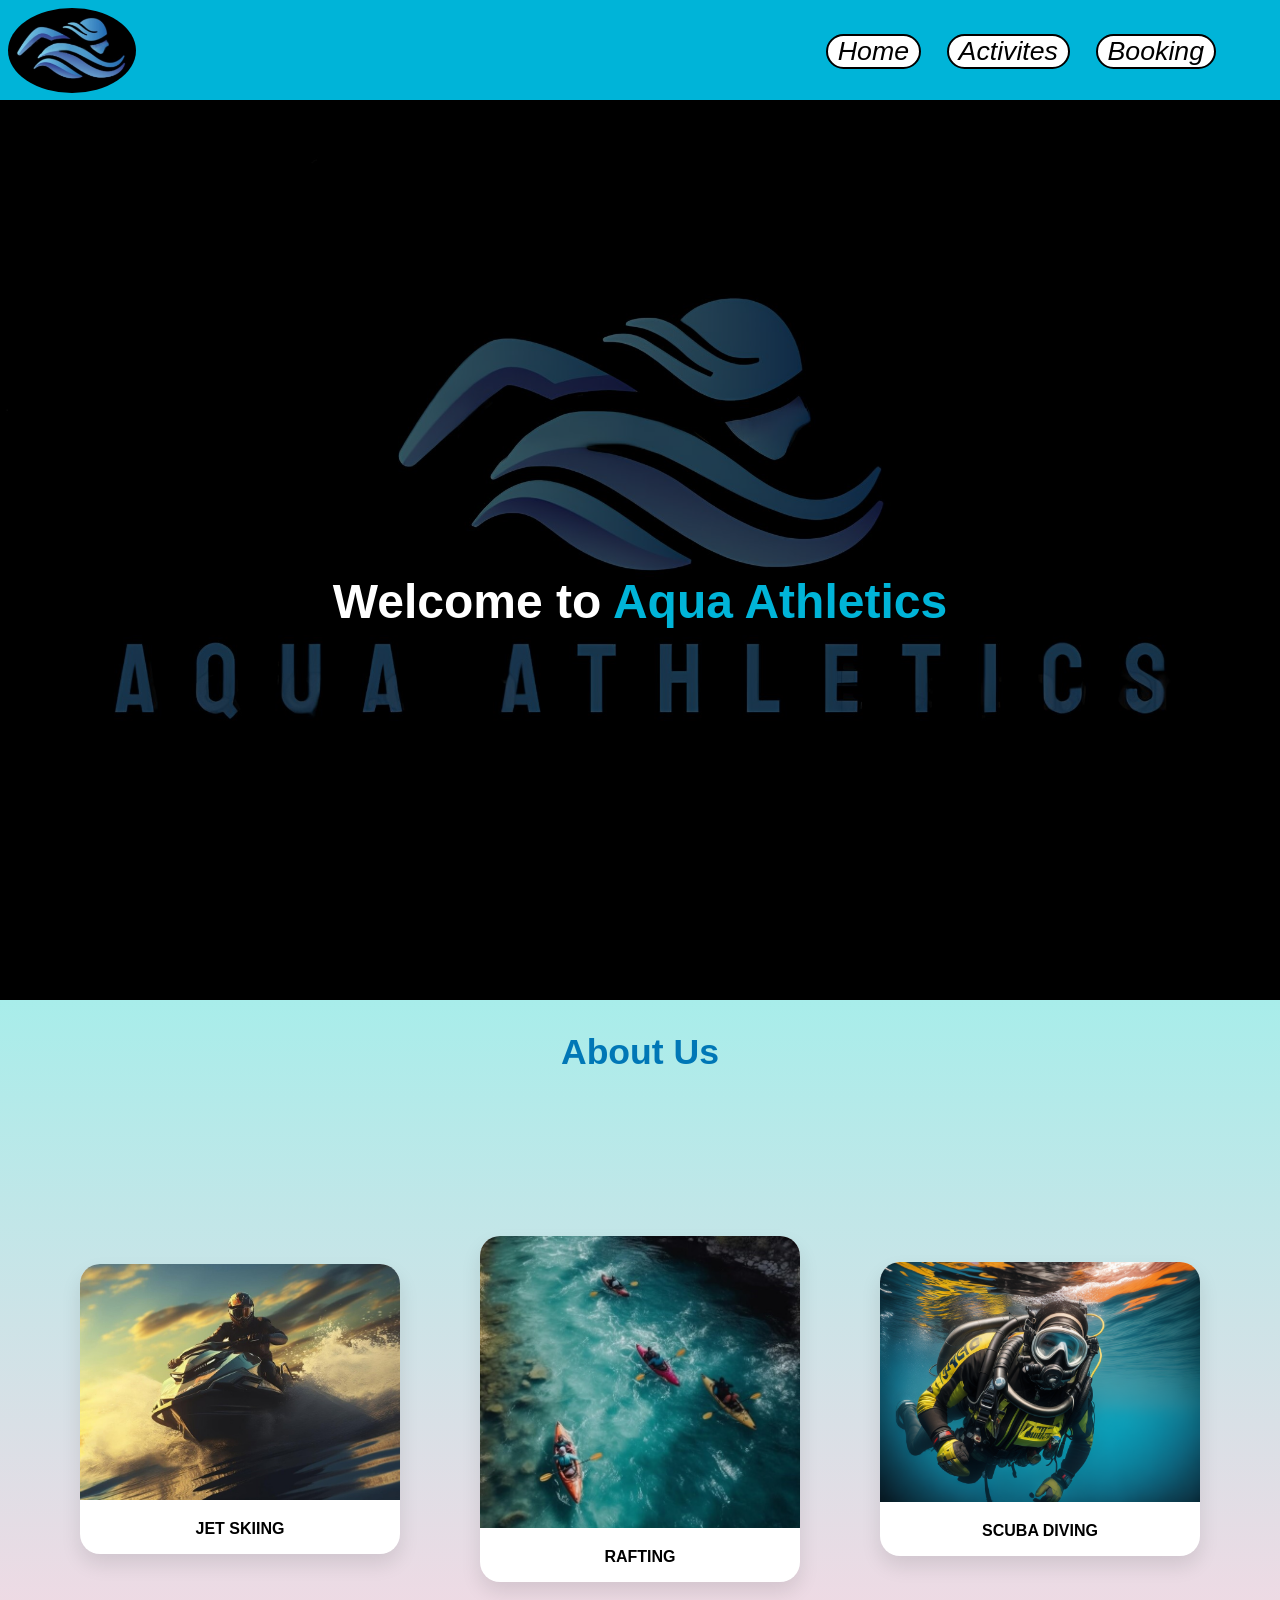
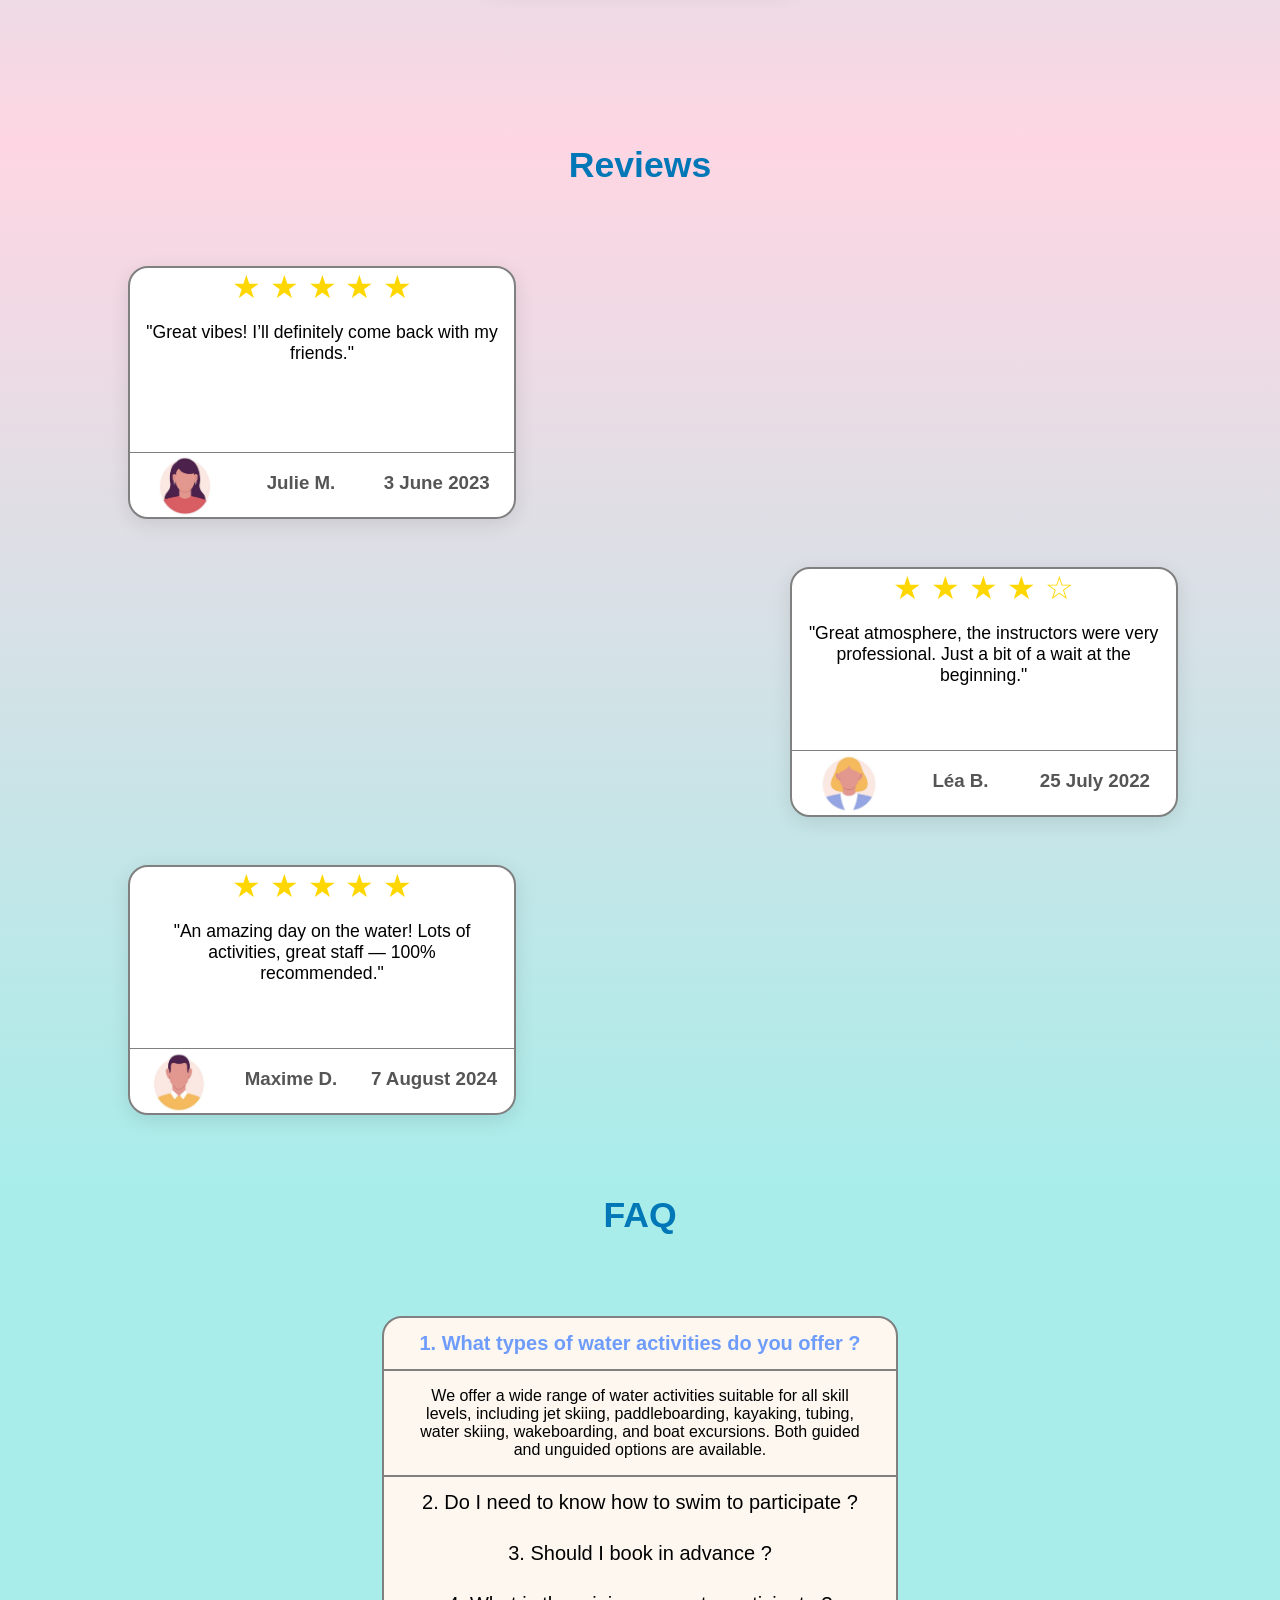
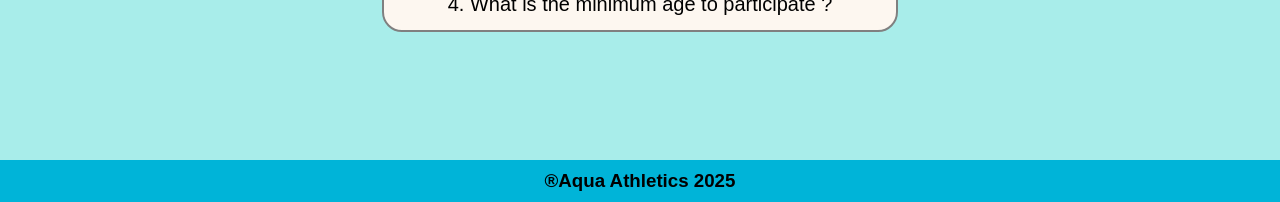
<file: index.html>
<!DOCTYPE html>
<html lang="fr">
<head>
    <meta charset="UTF-8">
    <meta name="viewport" content="width=device-width, initial-scale=1.0">
    <link rel="stylesheet" href="main.css" media="screen" />
    <link rel="shortcut icon" href="image/logo_aqua.jpg" type="image/x-icon">
    <script src = "script.js"></script>
    <title>Aqua Athletics</title>
</head>
<body>
    <header>
        <nav>
            <div>
                <a href="#"><img src="image/logo_aqua.jpg" alt="Logo"></a>
            </div>
            <div>
                <a href="#">Home</a>
                <a href="./activites.html">Activites</a>
                <a href="./contact.html">Booking</a>
            </div>
        </nav>
    </header>

    <div class="placeholder"></div>

    <section class="accueil">
        <div class="hero">
            <div class="overlay">
              <h1>Welcome to <span>Aqua Athletics</span></h1>
            </div>
        </div>
    </section>

    <section class="bio">
        <h2>About Us</h2>
        <div class="conteneur">
            <div>
                <img src="image/jet_ski_2.jpg" alt="jet ski">
                <p>JET SKIING</p>
            </div>
            <div>
                <img src="image/rafting_main.jpg" alt="rafting">
                <p>RAFTING</p>
            </div>
            <div>
                <img src="image/plonger.png" alt="scuba diving">
                <p>SCUBA DIVING</p>
            </div>
        </div>
    </section>

    <section class="avis">
        <h2> Reviews </h2>
        <div class="review">
            <div>★ ★ ★ ★ ★</div>
            <p> "Great vibes! I’ll definitely come back with my friends." </p>
            <div class="conteneur_2">
                <img src="image/femme1.jpg" alt="pp1">
                <h3>Julie M.</h3>
                <h3>3 June 2023</h3>
            </div>
        </div>
        <div class="review">
            <div>★ ★ ★ ★ ☆</div>
            <p> "Great atmosphere, the instructors were very professional. Just a bit of a wait at the beginning." </p>
            <div class="conteneur_2">
                <img src="image/femme2.jpg" alt="pp2">
                <h3>Léa B.</h3>
                <h3>25 July 2022</h3>
            </div>
        </div>
        <div class="review">
            <div>★ ★ ★ ★ ★</div>
            <p> "An amazing day on the water! Lots of activities, great staff — 100% recommended." </p>
            <div class="conteneur_2">
                <img src="image/homme1.jpg" alt="pp3">
                <h3>Maxime D.</h3>
                <h3>7 August 2024</h3>
            </div>
        </div>
    </section>

    <section class="faq">
        <h2> FAQ </h2>

        <div class="tab-container">
            <div class="tab">
                <button class="tablinks" onclick="openCity(event, 'Question 1')">1. What types of water activities do you offer ?</button> 
                <div id="Question 1" class="tabcontent">
                    <p>We offer a wide range of water activities suitable for all skill levels, including jet skiing, paddleboarding, kayaking, tubing, water skiing, wakeboarding, and boat excursions. Both guided and unguided options are available.</p>
                </div>
                <button class="tablinks" onclick="openCity(event, 'Question 2')">2. Do I need to know how to swim to participate ?</button>
                <div id="Question 2" class="tabcontent">
                    <p>Yes, for safety reasons, it's important that participants know how to swim for most activities. Life jackets are mandatory and provided for all activities.</p> 
                </div>
                <button class="tablinks" onclick="openCity(event, 'Question 3')">3. Should I book in advance ?</button>
                <div id="Question 3" class="tabcontent">
                    <p>We highly recommend booking in advance, especially during the high season (July–August), to ensure availability and your preferred time slot. You can book online or by phone.</p>
                </div>
                <button class="tablinks" onclick="openCity(event, 'Question 4')">4. What is the minimum age to participate ?</button>
                <div id="Question 4" class="tabcontent">
                    <p>The minimum age varies depending on the activity. For example, children as young as 6 can enjoy paddleboarding or kayaking with adult supervision, while jet skiing is available from age 16 with parental permission. Check each activity page for details.</p>
                  </div>
            </div>
        </div>
    </section>
    <footer>
        <h3>®Aqua Athletics 2025</h3>
    </footer>
</body>
</html>
</file>
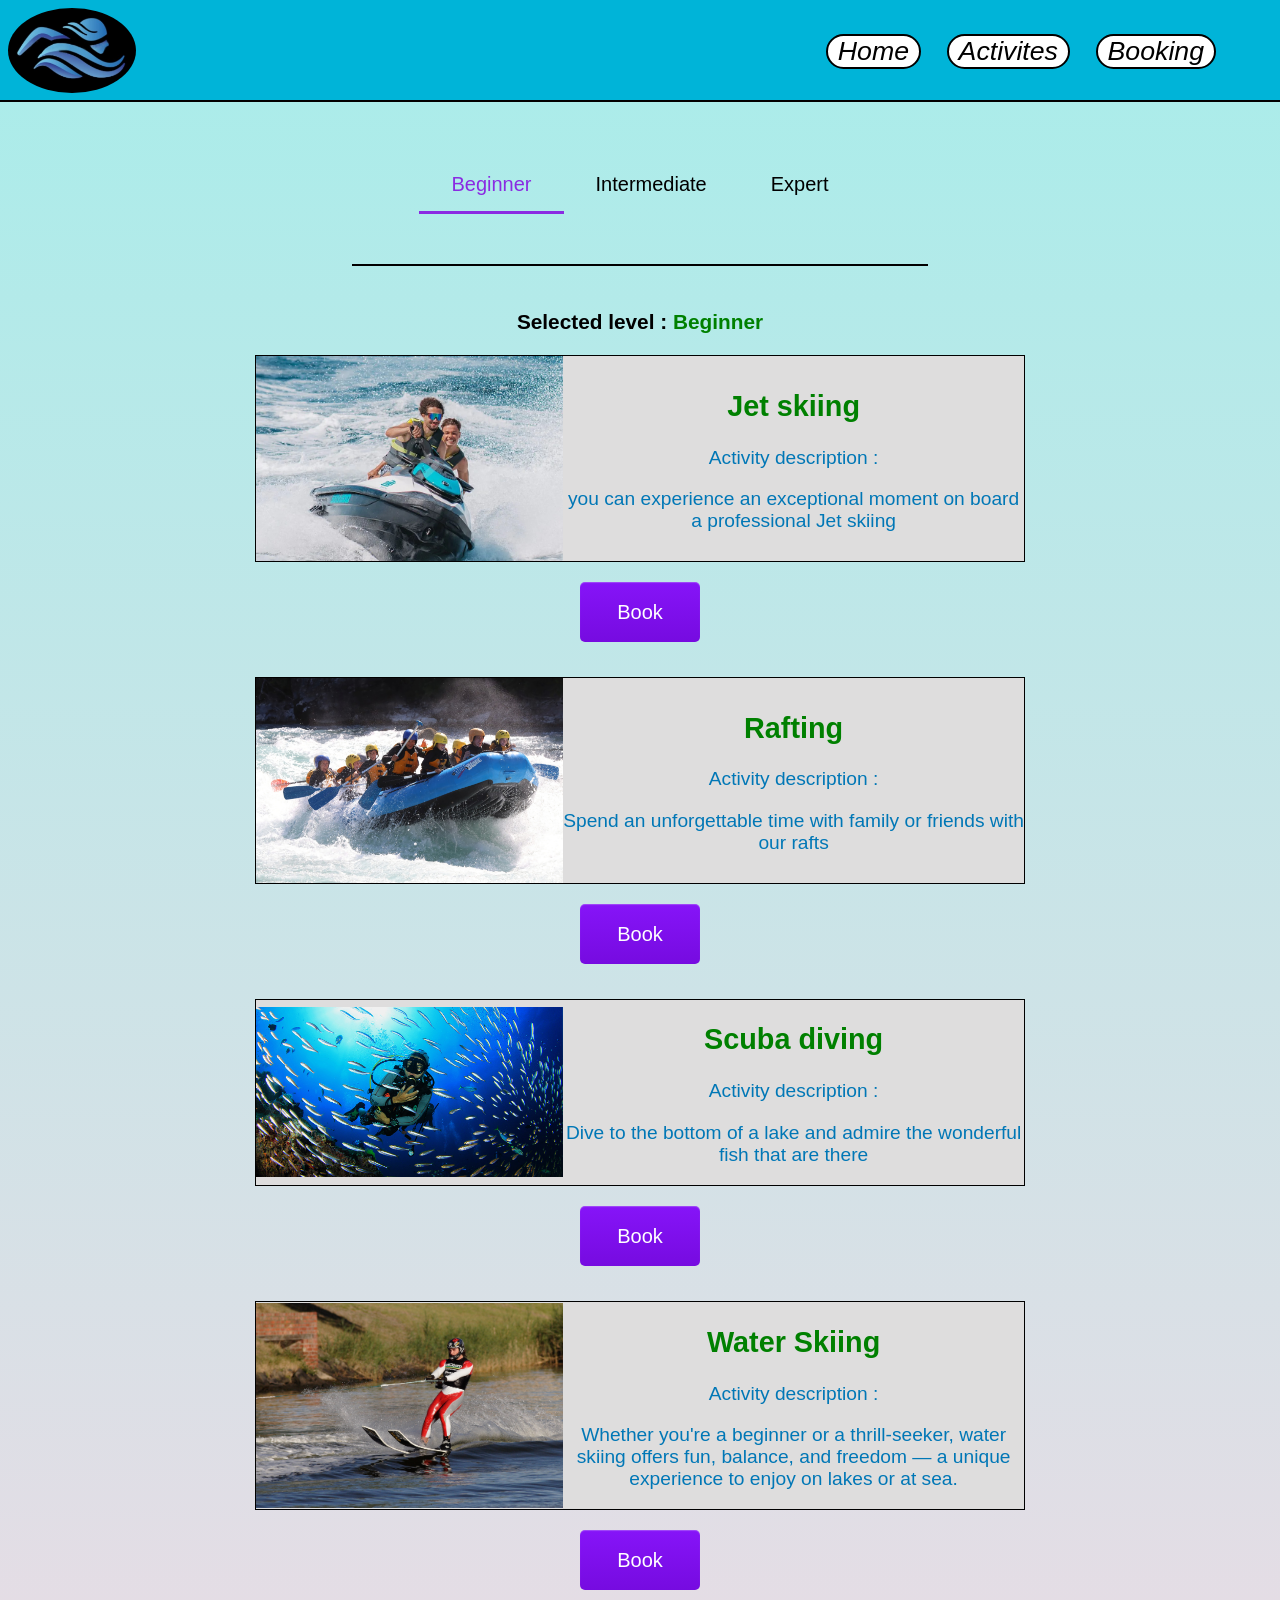
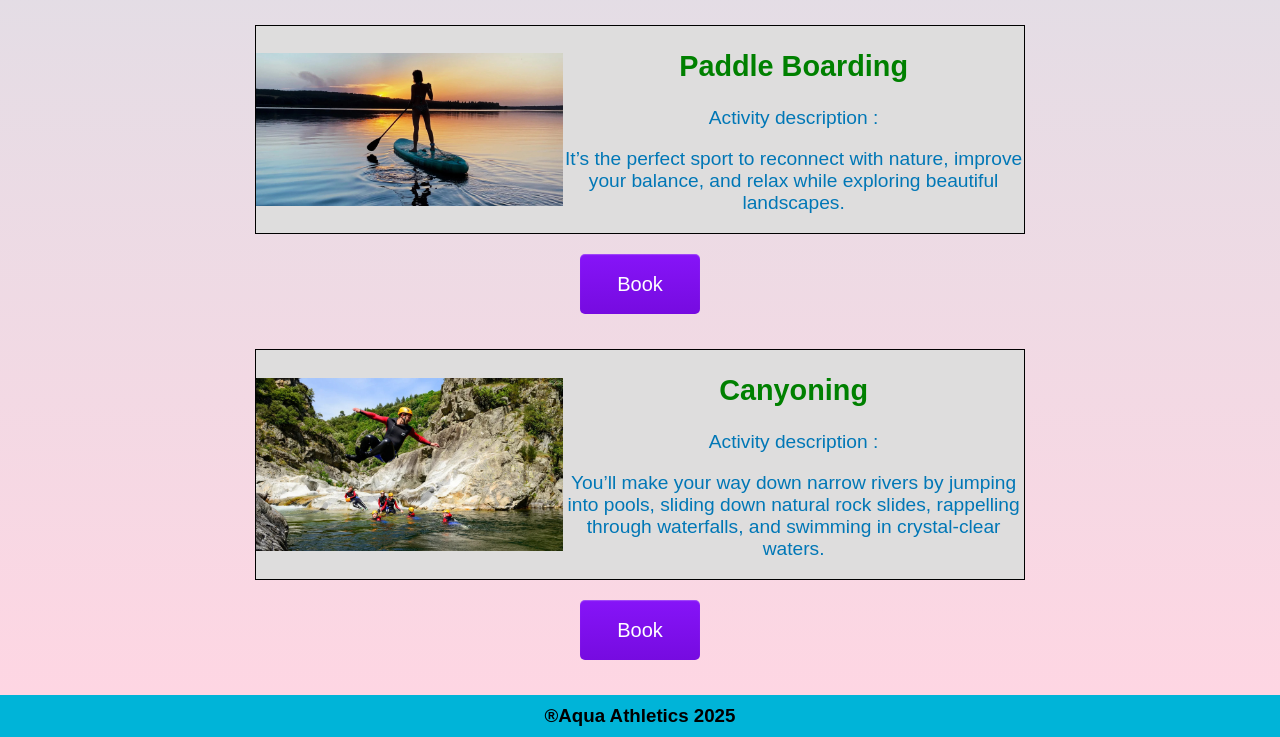
<file: activites.html>
<!DOCTYPE html>
<html>
    <head>
        <title>Aqua Athletics</title>
        <meta charset="utf-8" name="viewport" content="width=device-width, initial-scale=1.0"/>
        <link rel="stylesheet" href="style_activites.css">
        <link rel="stylesheet" href="https://cdnjs.cloudflare.com/ajax/libs/font-awesome/4.7.0/css/font-awesome.min.css">
        <link rel="shortcut icon" href="image/logo_aqua.jpg" type="image/x-icon">
        <script src="script_2.js"></script>
    </head>
    <body>
        <header>
            <nav>
                <div>
                    <a href="./index.html"><img src="image/logo_aqua.jpg" alt="Logo"></a>
                </div>
                <div>
                    <a href="./index.html">Home</a>
                    <a href="#">Activites</a>
                    <a href="./contact.html">Booking</a>
                </div>
            </nav>
        </header>

        <main>
            <h1>OUR ACTIVITIES</h1>

            <div id="buttons_container">
                <a href="#" class="button" id="button1">Beginner</a>
                <a href="#" class="button" id="button2">Intermediate</a>
                <a href="#" class="button" id="button3">Expert</a>
            </div>

            <section id="activities_container">
                <article id="beginner">
                    <p class="level">Selected level : <span class="level-name">Beginner</span></p>
                    <div class="activite">
                        <img src="image/jetski.jpg" alt="jetski">
                        <div>
                            <h2>Jet skiing</h2>
                            <p>Activity description :</p>
                            <p>you can experience an exceptional moment on board a professional Jet skiing</p>
                        </div>
                    </div>

                    <a href="./contact.html?level=Beginner&activity=Jet skiing" class="book">Book</a>

                    <div class="activite">
                        <img src="image/rafting.jpg" alt="rafting">
                        <div>
                            <h2>Rafting</h2>
                            <p>Activity description :</p>
                            <p>Spend an unforgettable time with family or friends with our rafts</p>
                        </div>
                    </div>

                    <a href="./contact.html?level=Beginner&activity=Rafting" class="book">Book</a>

                    <div class="activite">
                        <img src="image/scuba_diving.jpg" alt="scuba diving">
                        <div>
                            <h2>Scuba diving</h2>
                            <p>Activity description :</p>
                            <p>Dive to the bottom of a lake and admire the wonderful fish that are there</p>
                        </div>
                    </div>

                    <a href="./contact.html?level=Beginner&activity=Scuba diving" class="book">Book</a>

                    <div class="activite">
                        <img src="image/waterskiing.jpg" alt="waterskiing">
                        <div>
                            <h2>Water Skiing</h2>
                            <p>Activity description :</p>
                            <p>Whether you're a beginner or a thrill-seeker, water skiing offers fun, balance, and freedom — a unique experience to enjoy on lakes or at sea.</p>
                        </div>
                    </div>

                    <a href="./contact.html?level=Beginner&activity=Water skiing" class="book">Book</a>

                    <div class="activite">
                        <img src="image/paddleboarding.jpg" alt="paddleboarding">
                        <div>
                            <h2>Paddle Boarding</h2>
                            <p>Activity description :</p>
                            <p>It’s the perfect sport to reconnect with nature, improve your balance, and relax while exploring beautiful landscapes.</p>
                        </div>
                    </div>

                    <a href="./contact.html?level=Beginner&activity=Paddle boarding" class="book">Book</a>

                    <div class="activite">
                        <img src="image/canyoning.jpg" alt="canyoning">
                        <div>
                            <h2>Canyoning</h2>
                            <p>Activity description :</p>
                            <p>You’ll make your way down narrow rivers by jumping into pools, sliding down natural rock slides, rappelling through waterfalls, and swimming in crystal-clear waters.</p>
                        </div>
                    </div>

                    <a href="./contact.html?level=Beginner&activity=Canyoning" class="book">Book</a>
                </article>
    







                <article id="intermediate">
                    <p class="level">Selected level : <span class="level-name">Intermediate</span></p>
                    <div class="activite">
                        <img src="image/jetski.jpg" alt="jetski">
                        <div>
                            <h2>Jet skiing</h2>
                            <p>Activity description :</p>
                            <p>you can experience an exceptional moment on board a professional Jet skiing</p>
                        </div>
                    </div>

                    <a href="./contact.html?level=Intermediate&activity=Jet skiing" class="book">Book</a>

                    <div class="activite">
                        <img src="image/rafting.jpg" alt="rafting">
                        <div>
                            <h2>Rafting</h2>
                            <p>Activity description :</p>
                            <p>Spend an unforgettable time with family or friends with our rafts</p>
                        </div>
                    </div>

                    <a href="./contact.html?level=Intermediate&activity=Rafting" class="book">Book</a>

                    <div class="activite">
                        <img src="image/scuba_diving.jpg" alt="scuba diving">
                        <div>
                            <h2>Scuba diving</h2>
                            <p>Activity description :</p>
                            <p>Dive to the bottom of a lake and admire the wonderful fish that are there</p>
                        </div>
                    </div>

                    <a href="./contact.html?level=Intermediate&activity=Scuba diving" class="book">Book</a>

                    <div class="activite">
                        <img src="image/waterskiing.jpg" alt="waterskiing">
                        <div>
                            <h2>Water Skiing</h2>
                            <p>Activity description :</p>
                            <p>Whether you're a beginner or a thrill-seeker, water skiing offers fun, balance, and freedom — a unique experience to enjoy on lakes or at sea.</p>
                        </div>
                    </div>

                    <a href="./contact.html?level=Intermediate&activity=Water skiing" class="book">Book</a>

                    <div class="activite">
                        <img src="image/paddleboarding.jpg" alt="paddleboarding">
                        <div>
                            <h2>Paddle Boarding</h2>
                            <p>Activity description :</p>
                            <p>It’s the perfect sport to reconnect with nature, improve your balance, and relax while exploring beautiful landscapes.</p>
                        </div>
                    </div>

                    <a href="./contact.html?level=Intermediate&activity=Paddle boarding" class="book">Book</a>

                    <div class="activite">
                        <img src="image/canyoning.jpg" alt="canyoning">
                        <div>
                            <h2>Canyoning</h2>
                            <p>Activity description :</p>
                            <p>You’ll make your way down narrow rivers by jumping into pools, sliding down natural rock slides, rappelling through waterfalls, and swimming in crystal-clear waters.</p>
                        </div>
                    </div>

                    <a href="./contact.html?level=Intermediate&activity=Canyoning" class="book">Book</a>
                </article>
    





                <article id="expert">
                    <p class="level">Selected level : <span class="level-name">Expert</span></p>
                    <div class="activite">
                        <img src="image/jetski.jpg" alt="jetski">
                        <div>
                            <h2>Jet skiing</h2>
                            <p>Activity description :</p>
                            <p>you can experience an exceptional moment on board a professional Jet skiing</p>
                        </div>
                    </div>

                    <a href="./contact.html?level=Expert&activity=Jet skiing" class="book">Book</a>

                    <div class="activite">
                        <img src="image/rafting.jpg" alt="rafting">
                        <div>
                            <h2>Rafting</h2>
                            <p>Activity description :</p>
                            <p>Spend an unforgettable time with family or friends with our rafts</p>
                        </div>
                    </div>

                    <a href="./contact.html?level=Expert&activity=Rafting" class="book">Book</a>

                    <div class="activite">
                        <img src="image/scuba_diving.jpg" alt="scuba diving">
                        <div>
                            <h2>Scuba diving</h2>
                            <p>Activity description :</p>
                            <p>Dive to the bottom of a lake and admire the wonderful fish that are there</p>
                        </div>
                    </div>

                    <a href="./contact.html?level=Expert&activity=Scuba diving"class="book">Book</a>

                    <div class="activite">
                        <img src="image/waterskiing.jpg" alt="waterskiing">
                        <div>
                            <h2>Water Skiing</h2>
                            <p>Activity description :</p>
                            <p>Whether you're a beginner or a thrill-seeker, water skiing offers fun, balance, and freedom — a unique experience to enjoy on lakes or at sea.</p>
                        </div>
                    </div>

                    <a href="./contact.html?level=Expert&activity=Water skiing" class="book">Book</a>

                    <div class="activite">
                        <img src="image/paddleboarding.jpg" alt="paddleboarding">
                        <div>
                            <h2>Paddle Boarding</h2>
                            <p>Activity description :</p>
                            <p>It’s the perfect sport to reconnect with nature, improve your balance, and relax while exploring beautiful landscapes.</p>
                        </div>
                    </div>

                    <a href="./contact.html?level=Expert&activity=Paddle boarding" class="book">Book</a>

                    <div class="activite">
                        <img src="image/canyoning.jpg" alt="canyoning">
                        <div>
                            <h2>Canyoning</h2>
                            <p>Activity description :</p>
                            <p>You’ll make your way down narrow rivers by jumping into pools, sliding down natural rock slides, rappelling through waterfalls, and swimming in crystal-clear waters.</p>
                        </div>
                    </div>

                    <a href="./contact.html?level=Expert&activity=Canyoning" class="book">Book</a>
                </article>
            </section>
        </main>
    <footer>
        <h3>®Aqua Athletics 2025</h3>
    </footer>
    </body>
</html>
</file>
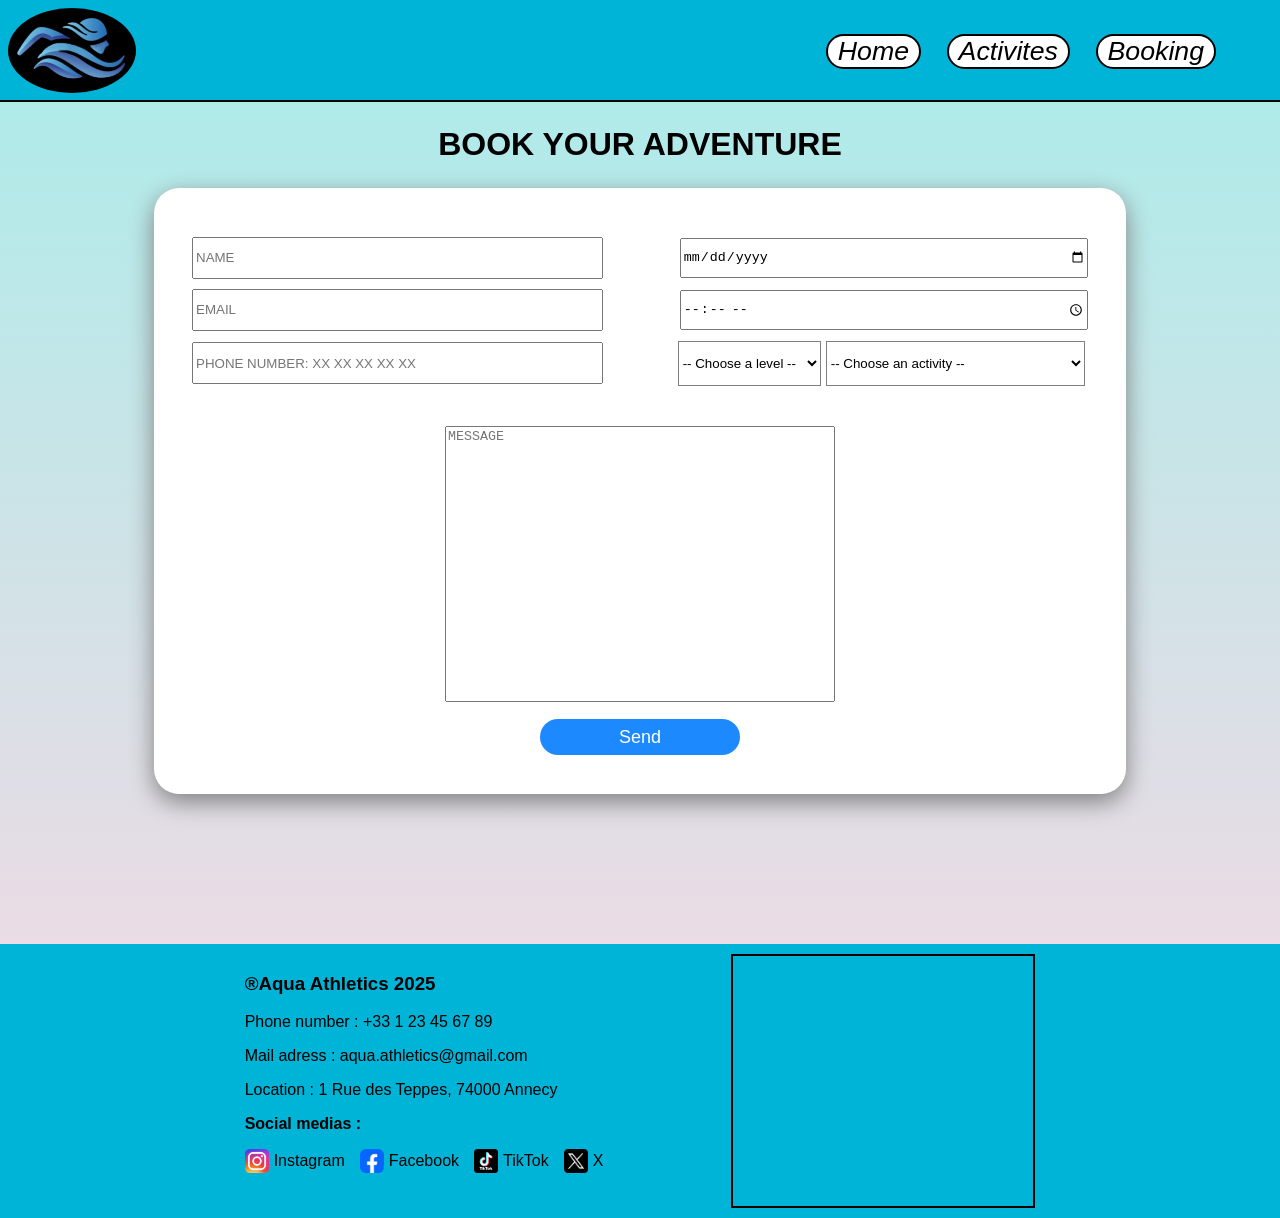
<file: contact.html>
<!DOCTYPE html>

<html lang="en">

    <head>
        <title>Aqua Athletics</title>
        <meta charset="utf-8"  name="viewport" content="width=device-width, initial-scale=1.0">
        <link rel="stylesheet" href="form.css">
        <link rel="shortcut icon" href="image/logo_aqua.jpg" type="image/x-icon">
        <script>
        window.addEventListener('DOMContentLoaded', () => {
            const params = new URLSearchParams(window.location.search);
            const level = params.get('level');
            const activity = params.get('activity');

            if (level) {
                const levelSelect = document.getElementById('lvl');
                for (const option of levelSelect.options) {
                    if (option.text.toLowerCase() === level.toLowerCase()) {
                        option.selected = true;
                        break;
                    }
                }
            }

            if (activity) {
                const activitySelect = document.getElementById('act');
                for (const option of activitySelect.options) {
                    if (option.text.toLowerCase().includes(activity.toLowerCase())) {
                        option.selected = true;
                        break;
                    }
                }
            }
        });
        </script>
    </head>

    

    <body>
        <header>
            <nav>
                <div>
                    <a href="./index.html"><img src="image/logo_aqua.jpg" alt="Logo"></a>
                </div>
                <div>
                    <a href="./index.html">Home</a>
                    <a href="./activites.html">Activites</a>
                    <a href="#">Booking</a>
                </div>
            </nav>
        </header>

        <div class="placeholder"></div>
        
        <h1>BOOK YOUR ADVENTURE</h1>

        <form class='book' method="post">
            <input id="nom" type="text" name="nom" placeholder="NAME" required>

            <input id="date" type="date" name="date" required>

            <input id="email" type="email" name="email" placeholder="EMAIL" required>

            <input id="hour" type="time" name="hour"  min="08:00" max="18:00" step="1800"  required>

            <input id="phone" type="tel" name="phone" pattern="0[1-9](([-. ]?| *)[0-9]{2}){4}"placeholder="PHONE NUMBER: XX XX XX XX XX" required>
			<section>
			<select id="lvl" name="level" class="lvl" required>
				<option value="" disabled selected>-- Choose a level -- </option>
				<option value="Lvl1">Beginner</option>
				<option value="Lvl2">Intermediate</option>
				<option value="Lvl3">Expert</option>
			</select>
            <select id="act" name="act" required>
				<option value="" disabled  selected>-- Choose an activity -- </option>
				<option value="Act1">Scuba diving</option>
				<option value="Act2">Water skiing</option>
				<option value="Act3">Rafting</option>
				<option value="Act4">Paddle boarding</option>
				<option value="Act5">Jet skiing</option>
				<option value="Act6">Canyoning</option>
            </select>
            </section>
            <div>
                <textarea name="message" placeholder="MESSAGE"></textarea>
            </div>
            
            
            <button type="submit" value="Send">Send</button>

        </form>


        <footer>
            <div>
                <h3>®Aqua Athletics 2025</h3>
                <p>Phone number : +33 1 23 45 67 89</p>
                <p>Mail adress : aqua.athletics@gmail.com</p>
                <p>Location : 1 Rue des Teppes, 74000 Annecy</p>
                <p><strong>Social medias :</strong></p>
                <ul>
                    <li><a href="https://www.instagram.com" target="_blank"><img src="image/Instagram.png">Instagram</a></li>
                    <li><a href="https://www.facebook.com" target="_blank"><img src="image/Facebook.png">Facebook</a></li>
                    <li><a href="https://www.tiktok.com" target="_blank"><img src="image/Tiktok.png">TikTok</a></li>
                    <li><a href="https://www.x.com" target="_blank"><img src="image/X.png">X</a></li>
                </ul>
            </div>
            <iframe src="https://www.google.com/maps/embed?pb=!1m18!1m12!1m3!1d48485.24671506194!2d6.1420225565718365!3d45.85484368486939!2m3!1f0!2f0!3f0!3m2!1i1024!2i768!4f13.1!3m3!1m2!1s0x478b903251364787%3A0xabd5b4f52247c86b!2sLac%20d&#39;Annecy!5e0!3m2!1sfr!2sfr!4v1744136053792!5m2!1sfr!2sfr" allowfullscreen="" loading="lazy" referrerpolicy="no-referrer-when-downgrade"></iframe>
        </footer>
    </body>
</html>
</file>
<file: main.css>
body{
    margin: 0px;
    font-family: 'Segoe UI', sans-serif;
    overflow-x: hidden;
}

/* MENU HEADER */
header{
    border: 2px;
    border-style:solid;
    border-top-style: none;
    border-left-style: none;
    border-right-style: none;
    border-color: black;
    background: #00b4d8;
    position: fixed;
    width: -moz-available;
    width: -webkit-fill-available;
    z-index: 1000;
}

header nav{
    display: flex;
    justify-content: space-between;
    height: 100px;
}

header nav div:last-child{
    display: flex;
    justify-content: flex-end;
    gap: 2vw;
    position: relative;
    width: auto;
    top: 1vh;
    right: 5vw;
    font-size: 3ch;
    text-decoration:none;
    height: fit-content;
}

header nav div:last-child a{
    display: inline;
    color: black;
    margin-top: 25px;
    background-color: white;
    font-style: italic;
    text-decoration: none;
    border:2px solid black;
    border-radius:20px;
    padding-left: 10px;
    padding-right: 10px;
}

header nav div:last-child a:hover {
    background-color: lightgray;
}

header img {
    max-width: 128px;
    border-radius: 50%;
    margin: 0.5rem;
}

.placeholder {
    height: 100px;
}

/* ACCUEIL */
.accueil {
    min-height: 90vh;
    display: flex;
    justify-content: center;
    align-items: center;
    background-position:center;
    background-repeat: no-repeat;
    background-color: black;
    height: 900px;
}


.hero {
    background: url('image/logo_complet.jpg') no-repeat center center/cover;
    position: relative;
    height: 100%;
}
  
.overlay {
    background: rgba(0, 0, 0, 0.6); /* effet assombri */
    display: flex;
    flex-direction: column;
    justify-content: center;
    align-items: center;
    text-align: center;
    color: #fff;
    height: 100%;
    width: 100vw;
}
  
.overlay h1 {
    font-size: 3rem;
    margin:0;
    margin-top: 8%;
    animation: fadeIn 2s ease-in-out;
}
  
.overlay h1 span {
    color: #00b4d8;
}

@keyframes fadeIn {
    from { opacity: 0; transform: translateY(30px); }
    to { opacity: 1; transform: translateY(0); }
}

/* BIO */
.bio {
    background: linear-gradient(to bottom, #a8edea, #fed6e3);
    padding-top: 2rem;
}

.conteneur {
    display: flex;
    justify-content: space-evenly;
    align-items: center;
    height: 42rem;
}

h2 {
    text-align: center;
    font-size: 4ch;
    margin: 0;
    color: #0077b6;
}

.bio .conteneur div {
    width: 25vw;
    background: white;
    border-radius: 20px;
    box-shadow: 0 10px 20px rgba(0,0,0,0.1);
    overflow: hidden;
    text-align: center;
    font-weight: bold;
}

.bio img {
    width: inherit;
}

/*avis*/
.avis {
    min-height: 900px;
    background: linear-gradient(to top, #a8edea, #fed6e3);
    padding-bottom: 5rem;
}

.review {
    width: 30vw;
    min-width: 350px;
    min-height: 240px;
    align-content: center;
    text-align: center;
    border: 2px solid gray;
    margin-left: 10%;
    margin-top: 3rem;
    background: white;
    border-radius: 20px;
    box-shadow: 0 5px 20px rgba(0,0,0,0.1);
    margin-right: 10%;
}

.review:nth-child(2) {
    margin-top: 5rem;
}

.review:nth-child(3) {
    margin-left: auto;
    margin-right: 8%;
}

.conteneur_2 {
    display: flex;
    justify-content: space-around;
    border-top: 1px solid gray;
    color: #555;
    margin-top: 4rem;
}

.review:nth-child(2) .conteneur_2 {
    margin-top: 5.5rem !important;
}

.review div:first-child {
    color: gold;
    font-size: 2rem;
}

.review p {
    min-height: 20%;
    margin: 1rem;
    font-size: 1.1rem;
}

.review img {
    height: 64px;
    width: 64px;
}

/*FAQ*/
.faq {
    background-color: #a8edea;
    display: flex;
    flex-direction: column;
    align-items: center;
    padding-bottom: 8rem;
} 

/* MENU TAB */
.tab-container {
    display: flex;
    width: 40%;
    height: 100%;
    background-color: #fdf7f0;
    border: 2px solid gray;
    margin-top: 5rem;
    border-radius: 20px;
    flex-direction: column;
}

.tab {
    overflow: hidden;
    display: flex;
    flex-direction: column;
}

.tab button {
    background-color: inherit;
    border: none;
    outline: none;
    cursor: pointer;
    padding: 14px 16px;
    transition: 0.3s;
    font-size: 20px;
    width: 100%;
}

.tab button:hover {
    color:#6E9CFA;
}

.tab button.active {
    font-weight: bold;
    color:#6E9CFA;
}

.tabcontent {
    display: none;
    text-align: center;
    padding-left: 5%;
    padding-right: 5%;
    border-top: 2px solid gray;
} 

.tabcontent:nth-child(2), .tabcontent:nth-child(4), .tabcontent:nth-child(6) {
    border-bottom: 2px solid gray;
}

/*footer*/
footer {
    display: flex;
    justify-content: center;
    background: #00b4d8;
    height: 5%;
}

footer h3 {
    margin: 10px;
}

/* MODE TEL */
@media screen and (max-width: 768px) {

    /* AVIS */
    .review {
        margin: 0 !important;
    }

    .avis {
        display: flex;
        flex-direction: column;
        align-items: center;
        justify-content: space-around;
    }

}

@media screen and (max-width: 568px) {
        /* BIO */
        .conteneur {
            flex-direction: column;
            height: 70rem;
        }
    
        .bio .conteneur div {
            width: 70vw;
        }

        /* HEADER */
        header nav div:first-child {
            align-content: center;
        }

        header nav div:last-child {
            font-size: 2ch;
            top: 2vh;
            right: 1%;
        }

        header img {
            width: 100px;
            margin-bottom: 1%;
            margin-left: 3%;
        }

        /*FAQ*/
        .tab-container {
            width: 80%;
            margin-top: 3rem;
        }

        .tabcontent {
            text-align: justify;
        }

        
        .avis {
            padding-bottom: 4rem;
        }

        .review:nth-child(2) {
            margin-top: 10% !important;
        }
}
</file>
<file: style_activites.css>
html {
    overflow-x: hidden;
}

body{
    margin: 0px;
    overflow-x: hidden;
    font-family: 'Segoe UI', sans-serif;
}

/* MENU HEADER */
header{
    border: 2px;
    border-style:solid;
    border-top-style: none;
    border-left-style: none;
    border-right-style: none;
    border-color: black;
    background: #00b4d8;
    position: fixed;
    width: -moz-available;
    width: -webkit-fill-available;
    z-index: 1000;
}

header nav{
    display: flex;
    justify-content: space-between;
    height: 100px;
}

header nav div:last-child{
    display: flex;
    justify-content: flex-end;
    gap: 2vw;
    position: relative;
    width: auto;
    top: 1vh;
    right: 5vw;
    font-size: 3ch;
    text-decoration:none;
    height: fit-content;
}

header nav div:last-child a{
    display: inline;
    color: black;
    margin-top: 25px;
    background-color: white;
    font-style: italic;
    text-decoration: none;
    border:2px solid black;
    border-radius:20px;
    padding-left: 10px;
    padding-right: 10px;
}

header nav div:last-child a:hover {
    background-color: lightgray;
}

header img {
    max-width: 128px;
    border-radius: 50%;
    margin: 0.5rem;
}

main {
    display: flex;
    flex-direction: column;
    justify-content: center;
    align-items: center;
    background: linear-gradient(to bottom, #a8edea, #fed6e3);
    color: #0077b6;
}

main section a{
    margin: 20px;
    margin-bottom: 35px;
    color: blueviolet;
    text-decoration: underline;
    font-size: 1.3em;
}

main img{
    width: fit-content;
    height: 100%;
    max-width: 40%;
    max-height: 250px;
}

main h1{
    text-align: center;
    margin-top: 50px;
}

main section {
    display: flex;
    margin-top: 25px;
    padding-top: 50px;
    height: fit-content;
    width: 60vw;
}

main section article{
    display: flex;
    flex-direction: column;
    height: fit-content;
    text-align: center;
    align-items: center;
}

main section article:nth-child(1){
    display: flex;
    justify-content: space-between;
    width: 100%;
}

main section article:nth-child(2){
    display: none;
    justify-content: space-between;
    width: 100%;
}

main section article:nth-child(3){
    display: none;
    justify-content: space-between;
    width: 100%;
}

#buttons_container{
    display: flex;
    justify-content: center;
}

.button{
    color: black;
    padding: 15px 32px;
    text-align: center;
    text-decoration: none;
    font-size: 20px;
    display: inline-block;
    margin-top: 50px;
    cursor: pointer;
}

.button:hover{
    color: blueviolet;
}

.button.active {
    color: blueviolet;
    border-style: solid;
    border-top: none;
    border-left: none;
    border-right: none;
    border-color: blueviolet;
}

.activite{
    display: flex;
    justify-content: space-between;
    align-items: center;
    border: 1px solid black;
    width: 100%;
    height: fit-content;
    background:#a8edea;
    font-size: 1.2em;
    background-color: #dedddd;
}

.activite div{
    width: 100%;
}

.book {
  background-color: initial;
  background-image: linear-gradient(#8614f8 0, #760be0 100%);
  border-radius: 5px;
  border-style: none;
  box-shadow: rgba(245, 244, 247, .25) 0 1px 1px inset;
  color: #fff;
  cursor: pointer;
  font-size: 20px;
  font-weight: 500;
  height: 60px;
  line-height: 60px;
  text-align: center;
  transition: all .3s cubic-bezier(.05, .03, .35, 1);
  user-select: none;
  -webkit-user-select: none;
  touch-action: manipulation;
  width: 120px;
  text-decoration: none;
}

.book:hover {
  opacity: .7;
}

#activities_container {
    position: relative;
}

#activities_container::before {
    content: '';
    position: absolute;
    top: 25px;
    left: 12.5%;
    width: 75%;
    height: 2px;
    background-color: black;
}

.level {
    font-size: 1.3em;
    font-weight: bold;
    color: black; /* Texte normal en noir */
    white-space: nowrap;
}

#beginner .level-name {
    color: green;
}

#beginner h2{
	color: green;
}

#intermediate .level-name {
    color: #f5a623;
}

#intermediate h2{
	color: orange ;
}

#expert .level-name {
    color: #eb350c;
}

#expert h2{
	color: #eb350c;
}

/*footer*/
footer {
    display: flex;
    justify-content: center;
    background: #00b4d8;
    height: 5%;
}

footer h3 {
    margin: 10px;
}

@media screen and (max-width: 768px) {
    .activite{
        font-size: 1em;
        flex-direction: column-reverse;
		padding-bottom: 15px;
        width: 125%;
    }

	.book {
		font-size: 14px;
		height: 55px;
		line-height: 55px;
		width: 150px;
	}

    /* HEADER */
    header nav div:first-child {
        align-content: center;
    }

    header nav div:last-child {
        font-size: 2ch;
        top: 2vh;
        right: 1%;
    }

    header img {
        width: 100px;
        margin-bottom: 1%;
        margin-left: 3%;
    }

    .button {
        padding: 5%;
    }
}
</file>
<file: form.css>
body {
    margin: 0px;
    font-family: 'Segoe UI', sans-serif;
    width: 100%;
    background: linear-gradient(to bottom, #a8edea, #fed6e3);
}

/* MENU HEADER */
header{
    border: 2px;
    border-style:solid;
    border-top-style: none;
    border-left-style: none;
    border-right-style: none;
    border-color: black;
    background: #00b4d8;
    position: fixed;
    width: -moz-available;
    width: -webkit-fill-available;
    z-index: 1000;
}

header nav{
    display: flex;
    justify-content: space-between;
    height: 100px;
}

header nav div:last-child{
    display: flex;
    justify-content: flex-end;
    gap: 2vw;
    position: relative;
    width: auto;
    top: 1vh;
    right: 5vw;
    font-size: 3ch;
    text-decoration:none;
    height: fit-content;
}

header nav div:last-child a{
    display: inline;
    color: black;
    margin-top: 25px;
    background-color: white;
    font-style: italic;
    text-decoration: none;
    border:2px solid black;
    border-radius:20px;
    padding-left: 10px;
    padding-right: 10px;
}

header nav div:last-child a:hover {
    background-color: lightgray;
}

header img {
    max-width: 128px;
    border-radius: 50%;
    margin: 0.5rem;
}

.placeholder {
    height: 100px;
}



h1{
    text-align: center;
    margin: 2%;
}

/* Formulaires*/

form{
    width: 70vw;
    margin: auto;
    display: flex;
    flex-wrap: wrap;
    justify-content: space-between;
    align-items: center;
    background-color: white;
    border-radius: 25px;
    padding: 3%;
    box-shadow: gray 0px 8px 24px;
}

input{
    width: 45vw;
    max-width: 45%;
    margin-top: 10px;
    height: 4vh;
}  



section{
	width: 45.8%;
    margin-top: 10px;
}

select{
    width: 63.2%;
    height: 5vh;
    background-color: white;
    border: solid gray 1px;
}

.lvl {
    width: 35%;
}

textarea{
    display: flex;
    width: 30vw;
    height: 30vh;
    margin: auto;
    resize: none;
}

form div{
    width: 100vw;
    margin-top: 40px;
}

button{ 
    margin: auto;
    margin-top: 2%;
    width: 4vw;
    min-width: fit-content;
    position: relative;
    display: block;
    width: 200px;
    height: 36px;
    border-radius: 18px;
    background-color: #1c89ff;
    border: solid 1px transparent;
    color: #fff;
    font-size: 18px;
    font-weight: 300;
    cursor: pointer;
    transition: all .1s ease-in-out;
}
    
button:hover {
      background-color: #006bdd;
      transition: all .1s ease-in-out;
    }

input[type="email"]:not(:placeholder-shown):invalid{
    border-color:tomato;
    background-color: pink;
}

/*footer*/
footer {
    display: flex;
    justify-items: center;
    justify-content: center;
    background: #00b4d8;
    margin-top: 150px;
}


footer div {
    margin: 10px;
    margin-right: 5vw;
}

footer ul {
    list-style: none;
    padding: 0;
    display: flex;
    gap: 15px; 
}

footer a {
    display: inline-flex;
    align-items: center;
    text-decoration: none;
    color: inherit;
}
  
footer a img {
    width: 24px;
    margin-right: 5px;
}

iframe{
    width: 300px;
    height: 250px;
    margin: 10px;
    margin-left: 5vw;
    border: 2px solid black;
}

@media (max-width: 768px) {
    input, textarea, section{
        width: 100%;
        max-width: 100%;
    }

    textarea{
        height: 15vh;
        width: 98.5%;
    }

    button{
        margin-top: 3%;
    }
	
	footer{
        flex-direction: column;
        align-items: center;
    }

    footer div {
        margin-right: 0vw;
    }

    footer iframe{
        margin-top: 30px;
    }

    /* HEADER */
    header nav div:first-child {
        align-content: center;
    }

    header nav div:last-child {
        font-size: 2ch;
        top: 2vh;
        right: 1%;
    }

    header img {
        width: 100px;
        margin-bottom: 1%;
        margin-left: 3%;
    }

    h1 {
        margin: 7%;
    }
}
</file>
